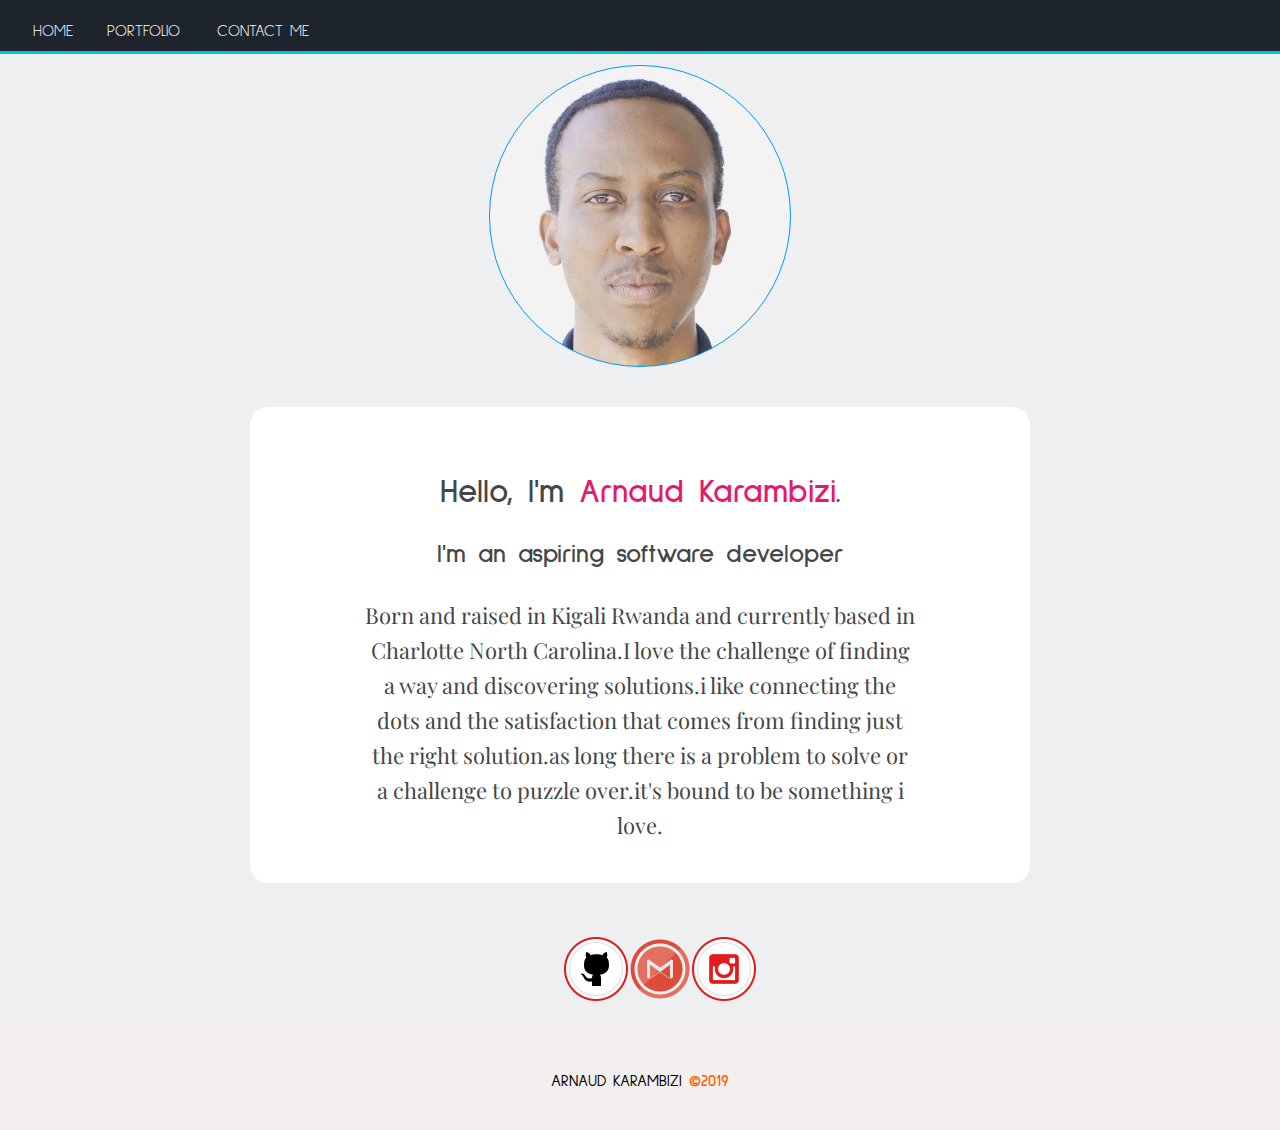
<file: index.html>
<!DOCTYPE html>
<html lang="en">
    <head>
        <meta charset="UTF-8" />
        <meta name="viewport" content="width=device-width, initial-scale=1.0" />
        <meta http-equiv="X-UA-Compatible" content="ie=edge" />
        <title>Portfolio</title>
        <link href="https://fonts.googleapis.com/css?family=Playfair+Display|Sulphur+Point&display=swap" rel="stylesheet">
        <link rel="stylesheet" href="./assets/css/normalize.css" />
        <link rel="stylesheet" href="./assets/css/style.css" />
    </head>
    <body>
        <div class="mynav">
            <nav class="container">
                <ul>
                    <li><a href="index.html" class="selected">Home</a></li>
                    <li>
                        <a href="portfolio.html">portfolio</a>
                    </li>
                    <li>
                        <a href="contact.html">contact me</a>
                    </li>
                </ul>
            </nav>
        </div>
        <main id="mainpage">
            <div class="hero-image"></div>

            <section class="aboutme">
                <h2>Hello, I'm <span class="name"> Arnaud Karambizi</span>.</h2>
                <h3>I'm an aspiring software developer</h3>
                <p>
                    Born and raised in Kigali Rwanda and currently based in
                    Charlotte North Carolina.I love the challenge of finding a
                    way and discovering solutions.i like connecting the dots and
                    the satisfaction that comes from finding just the right
                    solution.as long there is a problem to solve or a challenge
                    to puzzle over.it's bound to be something i love.
                </p>
            </section>
            <div>
                <ul class="media-icons">
                    <li>
                        <a href="https://github.com/ArnaudKarambizi" target="_">
                            <img
                                src="/assets/img/iconfinder_social_media_logo_brand_github_1183801.png "
                                alt="github Icon"
                            />
                        </a>
                    </li>
                    <li>
                        <a href="mailto:arnaudkarambizi4@gmail.com">
                            <img
                                src="/assets/img/iconfinder_Gmail_1024880.png"
                                alt="Facebok Icon"
                            />
                        </a>
                    </li>
                    <li>
                        <a href="https://www.instagram.com" target="_">
                            <img
                                src=" /assets/img/iconfinder_instagram_social_media_logo_brand_1183768.png"
                                alt="instagram Icon"
                            />
                        </a>
                    </li>
                </ul>
            </div>
        </main>
        <footer class="footer">
            <div class="footer-copyright">
                <p>
                    Arnaud Karambizi<span class="highlight"> &copy;2019</span>
                </p>
            </div>
        </footer>
        <script
            src="https://ajax.googleapis.com/ajax/libs/jquery/3.4.1/jquery.min.js"
            type="text/javascript"
        ></script>
        <script src="/assets/portfolio.js" charset="utf-8"></script>
    </body>
</html>
</file>
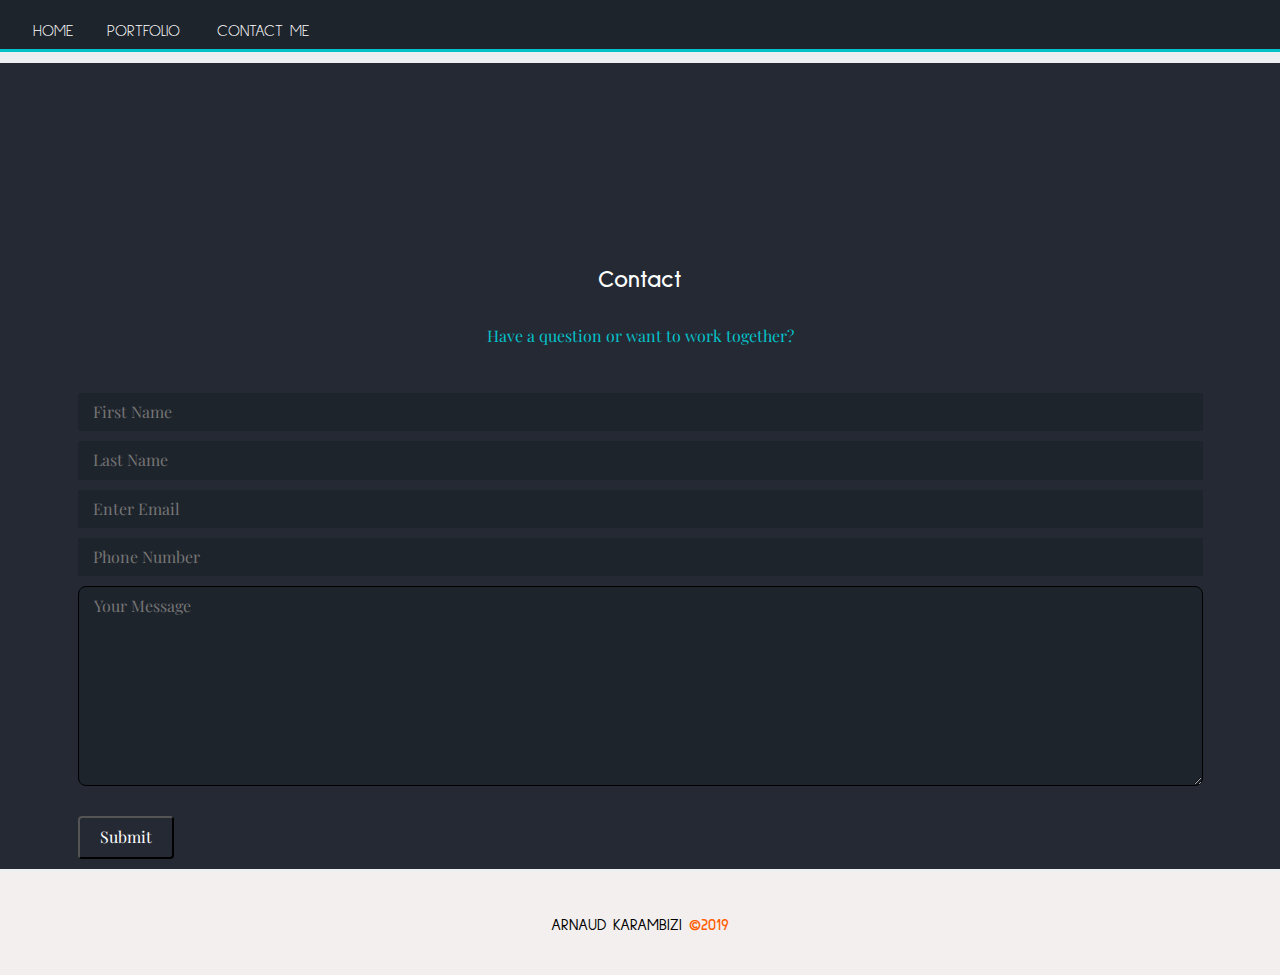
<file: contact.html>
<!DOCTYPE html>
<html lang="en">

<head>
    <meta charset="UTF-8" />
    <meta name="viewport" content="width=device-width, initial-scale=1.0" />
    <meta http-equiv="X-UA-Compatible" content="ie=edge" />
    <title>Contact</title>
    <link href="https://fonts.googleapis.com/css?family=Playfair+Display|Sulphur+Point&display=swap" rel="stylesheet">
    <link rel="stylesheet" href="./assets/css/normalize.css" />
    <link rel="stylesheet" href="./assets/css/style.css" />
</head>

<body>
    <div class="mynav">
        <nav class="container">
            <ul>
                <li><a href="index.html" class="selected">Home</a></li>
                <li>
                    <a href="portfolio.html">portfolio</a>
                </li>
                <li>
                    <a href="contact.html">contact me</a>
                </li>
            </ul>
        </nav>
    </div>
    <section class="contact-container container">
        <h2>Contact</h2>
        <p>
            Have a question or want to work together?
        </p>
        <form class="contact-form" action="#">
            <div class="contact-names">
                <input type="text" name="firstName" id="firstName" placeholder="first Name" required />

                <input type="text" name="lastName" id="lastName" placeholder="last Name" required />
            </div>
            <div class="contact-email">
                <input type="email" name="email" id="email" placeholder="enter Email" required />
            </div>
            <div class="contact-phone">
                <input type="text" name="phone" id="phone" placeholder="Phone Number" />
            </div>
            <div class="contact-comment">
                <textarea id="message" placeholder="your message" required></textarea>
            </div>
            <button class="contact-button" type="submit" name="submit"> Submit </button>
        </form>
    </section>

    <!--LINKS TO SOCIAL MEDIA-->

    <footer class="footer">
        <div class="footer-copyright">
            <p> Arnaud Karambizi <span class="highlight"> &copy;2019 </span></p>
        </div>
    </footer>
    <script src="https://ajax.googleapis.com/ajax/libs/jquery/3.4.1/jquery.min.js" type="text/javascript"></script>
    <script src="/assets/portfolio.js" charset="utf-8"></script>
</body>

</html>
</file>
<file: assets/css/style.css>
body {
    /* background-color: rgba(222, 251, 248, 0.993); */
    background-color: #edeff0;
    height: 100%;
    text-transform: initial;
    font-family: 'Playfair Display', serif;
    line-height: 35px;
}

a {
    text-decoration: none;
}

h1,
h2,
h3 {
    /* font-family: raleway; */
    /* font-weight: 100; */
    font-family: 'Sulphur Point', sans-serif;

}

.container {
    max-width: 1400px;
    margin: 0 auto;
    padding: 0 20px;
}

.name {
    color: #e31b6d;
}

.mynav {
    /* font-family: Arial, Helvetica, sans-serif; */
    background-color: #1e242c;
    border-bottom: 3px solid #04c2c9;
    margin-bottom: 14px;
    padding: 3px;
}

.selected:hover {
    transition-duration: 0.5s;
    color: rgb(0, 132, 255) !important;
}

.mynav li {
    display: inline;
    padding: 12px 30px 12px 0;
    font-size: 12pt;
    text-align: center;
    font-family: 'Sulphur Point', sans-serif;
}

.mynav ul {
    list-style-type: none;
    margin: 0;
    padding: 10px 10px;
}

.mynav li a {
    text-transform: uppercase;
    font-weight: 200;
    text-decoration: none;
    color: #fff;
}

.hero-image {
    border: 0.3px solid rgb(0, 153, 255);
    background-image: url("/assets/img/ portfolio-image.jpeg");
    width: 300px;
    height: 300px;
    border-radius: 50%;
    background-position: center;
    background-repeat: no-repeat;
    background-size: cover;
    font-size: 25px;
    margin: 0 auto;
}

.aboutme {
    /* font-family: raleway-bold; */
    font-size: 22px;
    background-color: white;
    color: #444649;
    border-radius: 18px;
    max-width: 700px;
    /* height: 300px; */
    margin: 40px auto 54px;
    text-align: center;
    padding: 40px;
}

.aboutme p {
    max-width: 550px;
    margin: 0 auto;
}

#myportfolio {
    /* font-family: raleway-bold sans-serif; */
    white-space: initial;
    /* line-break: auto; */
    /* font-size: 16px; */
    font-size: 22px;
    color: #444649;
}

#myportfolio h1 {
    /* font-family: Arial, Helvetica, sans-serif; */
    text-align: center;
    text-transform: uppercase;
    font-size: 30px;
    font-weight: 3px;
    /* text-decoration: underline; */
}


/* contact page */
.contact-container {
    display: block;
    width: 100%;
    box-sizing: border-box;
    outline: none;
    border: 0;
    padding: 10px 15px;
    background-color: #252934;
    font-size: 12pt;
    margin-bottom: 3px;
    /* color: #fff; */
}

.contact-container h2 {
    /* font-family: "raleway-bold"; */
    color: #fff;
    text-align: center;
    padding-top: 170px;
}

.contact-container p {
    color: #04c2c9;
    margin-bottom: 40px;
    text-align: center;
}

.contact-container form {
    width: 90%;
    margin: 0 auto;
}

.contact-container input,
.contact-container textarea {
    display: block;
    width: 100%;
    border: 0.5px solid;
}

.contact-container input {
    cursor: text;
    caret-color: #fff;
    background-color: #1e242c;
    padding: 10px 10px;
    margin: 10px 0 30px 0;
    text-transform: capitalize;
}

input[type="text"],
input[type="email"] {
    display: block;
    width: 100%;
    box-sizing: border-box;
    outline: none;
    border: 0;
    padding: 10px 15px;
    background: #1e242c;
    font-size: 12pt;
    margin-bottom: 3px;
    color: #fee;
}

.contact-container textarea {
    background-color: #1e242c;
    padding: 10px 0 0 15px;
    margin: 10px 0 30px 0;
    height: 200px;
    max-width: 100%;
    border-radius: 8px;
    box-sizing: border-box;
    text-transform: capitalize;
}

.contact-container button {
    background-color: #252934;
    padding: 10px 20px;
    color: #fff;
    font-weight: 200;
    cursor: pointer;
    border-radius: 4px;
}

.contact-container button:hover {
    background-color: #04c2c9;
}

/* ------- FOOTER ---------*/

.footer {
    text-align: center;
    background-color: rgba(243, 239, 239, 0.979);
    color: #000;
    padding: 20px 0;
}

.media-icons {
    display: flex;
    justify-content: center;
    list-style: none;
}

.footer-copyright {
    /* font-family: Arial, Helvetica, sans-serif; */
    text-align: center;
    text-transform: uppercase;
    font-family: 'Sulphur Point', sans-serif;

}

.projects {
    box-shadow: 0 4px 8px 0 rgba(0, 0, 0, 0.2);
    transition: 0.3s;
    border-radius: 5px;
    padding: 40px 0;
    margin-bottom: 100px;
    background-color: #fff;

    /* 5px rounded corners */
}

.projects .project-image {
    color: black;
    height: 300px;
    display: block;
    /* 5px rounded corners */
}

/* Add rounded corners to the top left and the top right corner of the image */
.projects article {
    margin: 10px 12px 100px;
    /* background-color: gray; */
}

.projects img {
    border: 3px solid gray;
    border-radius: 5px;
    width: 100%;
    height: 100%;
}

.projects h3 {
    margin: 10px 0;
    font-size: 26px;
    text-align: center;
}

.project-button {
    background-color: #04c2c9;
    padding: 10px 30px;
    border-radius: 10px;
    font-size: 16px;
    color: white;
    display: block;
    /* width: 180px; */
    font-family: 'Sulphur Point', sans-serif;
    text-align: center;
    margin: 0 auto;
}

.highlight {
    color: rgb(255, 94, 0);
    font-weight: 600;
}

@media only screen and (min-width: 900px) {
    .projects {
        display: flex;
        flex-wrap: wrap;
        justify-content: space-around;
    }

    .projects article {
        width: 420px;
        margin: 10px 12px 40px;
    }
}
</file>
